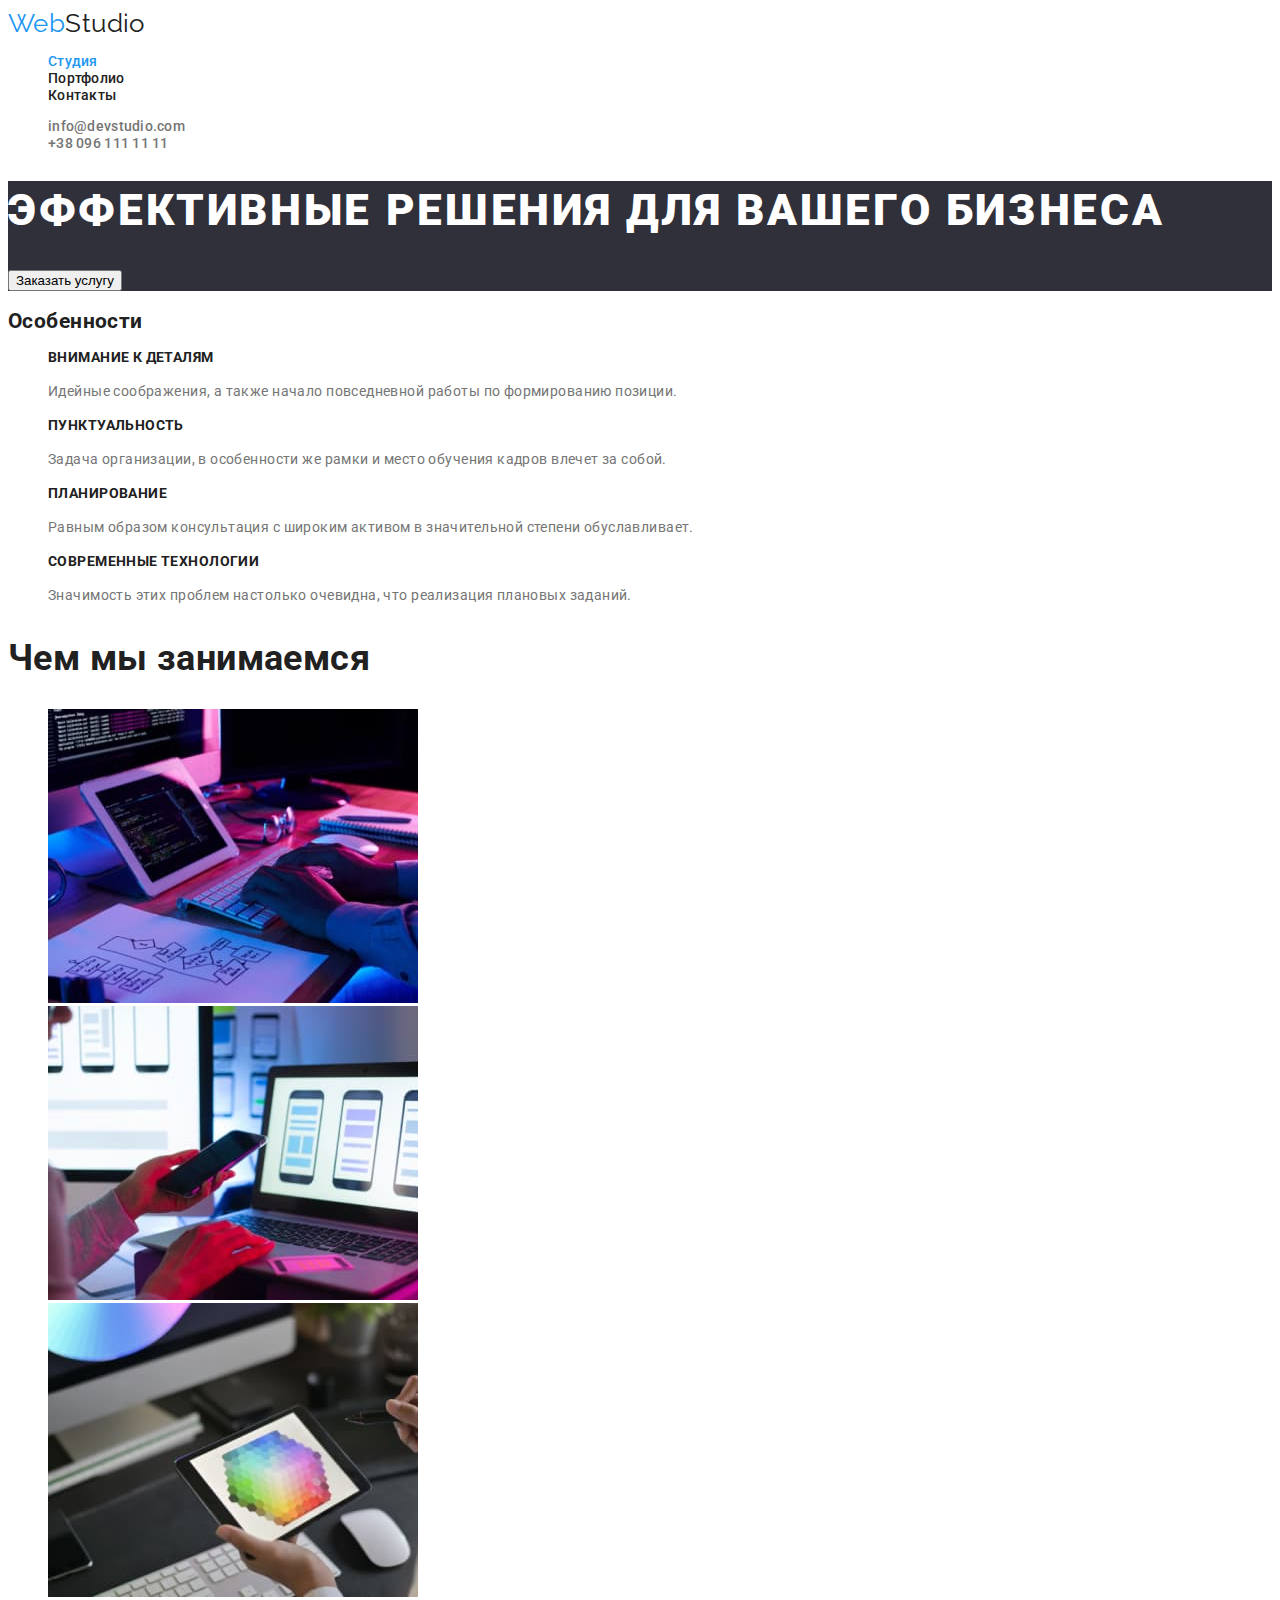
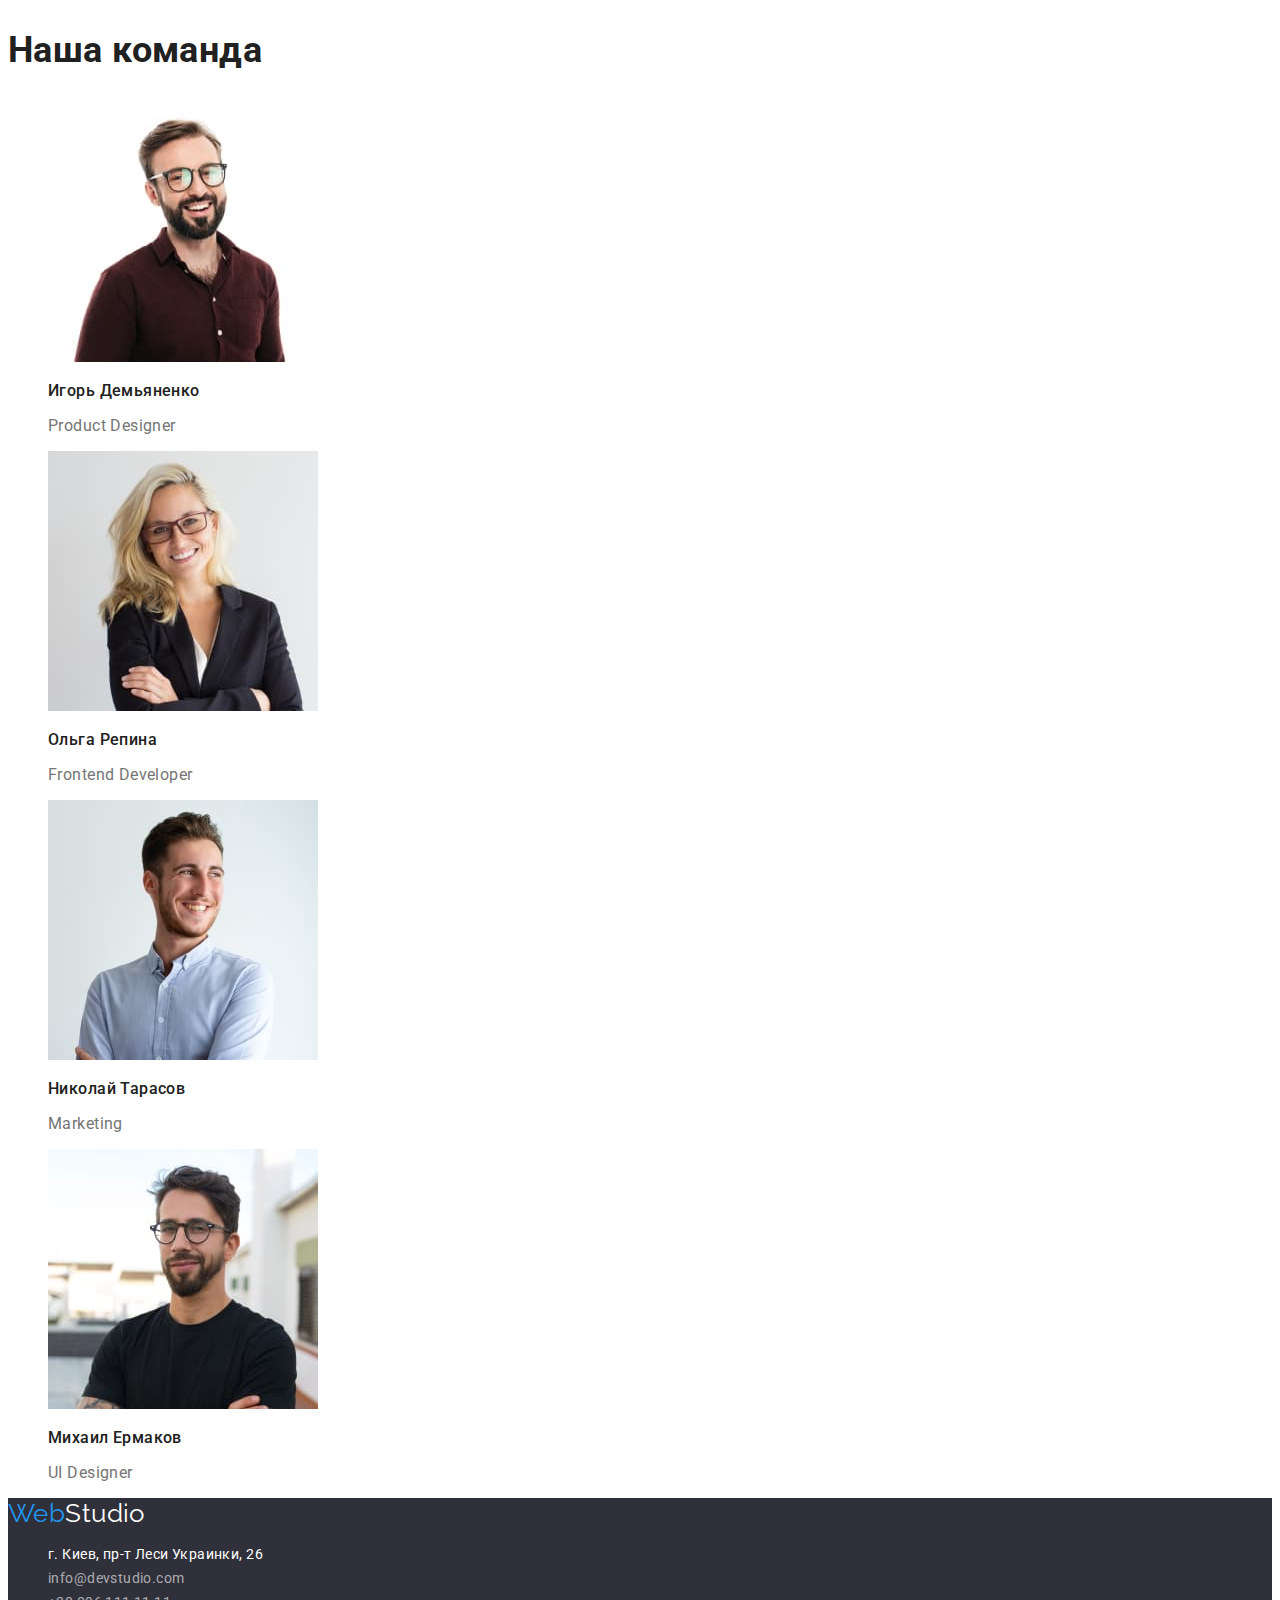
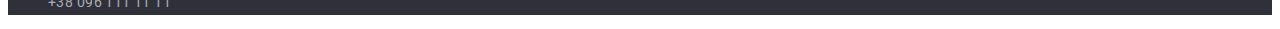
<file: index.html>
<!DOCTYPE html>
<html lang="ru">
<head>
    <meta charset="UTF-8">
    <meta http-equiv="X-UA-Compatible" content="IE=edge">
    <meta name="viewport" content="width=device-width, initial-scale=1.0">
    <title>WebStudio</title>
    <link rel="preconnect" href="https://fonts.googleapis.com">
    <link rel="preconnect" href="https://fonts.gstatic.com" crossorigin>
    <link href="https://fonts.googleapis.com/css2?family=Raleway:wght@700&family=Roboto:wght@400;500;700;900&display=swap" rel="stylesheet">
    <link rel="stylesheet" href="./css/styles.css">
</head>
<body>
    <header>
        <nav>
            <a class="logo" href="./index.html">
                <span class="logo-color">Web</span>Studio
            </a>
            <ul class="list nav-list">
                <li><a class="link nav-link current" href="./index.html">Студия</a></li>
                <li><a class="link nav-link" href="./portfolio.html">Портфолио</a></li>
                <li><a class="link nav-link" href="">Контакты</a></li>
            </ul>
        </nav>
        <ul class="list nav-list">
            <li><a class="link nav-contact" href="mailto:info@devstudio.com">info@devstudio.com</a></li>
            <li><a class="link nav-contact" href="tel:+380961111111">+38 096 111 11 11</a></li>
        </ul>
    </header>

    <main>
        <!-- HERO -->
        <section class="hero">
            <h1 class="hero-title">Эффективные решения для вашего бизнеса</h1>
            <button type="button">Заказать услугу</button>
        </section>

        <!-- Особенности -->
        <section>
            <h2>Особенности</h2> <!-- для accessibility. нужно будет спрятать -->

            <ul class="list features-list">
                <li>
                    <h3 class="features-title">Внимание к деталям</h3>
                    <p class="features-text">Идейные соображения, а также начало повседневной работы по формированию позиции.</p>
                </li>
                <li>
                    <h3 class="features-title">Пунктуальность</h3>
                    <p class="features-text">Задача организации, в особенности же рамки и место обучения кадров влечет за собой.</p>
                </li>
                <li>
                    <h3 class="features-title">Планирование</h3>
                    <p class="features-text">Равным образом консультация с широким активом в значительной степени обуславливает.</p>
                </li>
                <li>
                    <h3 class="features-title">Современные технологии</h3>
                    <p class="features-text">Значимость этих проблем настолько очевидна, что реализация плановых заданий.</p>
                </li>
            </ul>
        </section>

        <!-- Чем мы занимаемся -->
        <section>
            <h2 class="section-title">Чем мы занимаемся</h2>
            <ul class="list description-list">
                <li>
                    <img width="370" src="./images/coding.jpg" alt="Кодировка">
                </li>
                <li>
                    <img width="370" src="./images/phone.jpg" alt="Телефон">
                </li>
                <li>
                    <img width="370" src="./images/tablet.jpg" alt="Планшет">
                </li>
            </ul>
        </section>

        <!-- Наша команда -->
        <section>
            <h2 class="section-title">Наша команда</h2>
            <ul class="list team-list">
                <li>
                    <img width="270" src="./images/Igor.jpg" alt="Игорь Демьяненко">
                    <h3 class="team-name">Игорь Демьяненко</h3>
                    <p class="team-description">Product Designer</p>
                </li>
                <li>
                    <img width="270" src="./images/Olga.jpg" alt="Ольга Репина">
                    <h3 class="team-name">Ольга Репина</h3>
                    <p class="team-description">Frontend Developer</p>
                </li>
                <li>
                    <img width="270" src="./images/Nikolay.jpg" alt="Николай Тарасов">
                    <h3 class="team-name">Николай Тарасов</h3>
                    <p class="team-description">Marketing</p>
                </li>
                <li>
                    <img width="270" src="./images/Mihail.jpg" alt="Михаил Ермаков">
                    <h3 class="team-name">Михаил Ермаков</h3>
                    <p class="team-description">UI Designer</p>
                </li>
            </ul>
        </section>
    </main>

    <footer class="footer">
        <a class="logo" href="./index.html">
            <span class="logo-color">Web</span>Studio
        </a>
        <address>
            <ul class="list footer-contacts">
                <li><a class="link footer-address" href="">г. Киев, пр-т Леси Украинки, 26</a></li>
                <li><a class="link footer-mail" href="mailto:info@devstudio.com">info@devstudio.com</a></li>
                <li><a class="link footer-tel" href="tel:+380961111111">+38 096 111 11 11</a></li>
            </ul>
        </address>
    </footer>
</body>
</html>
</file>
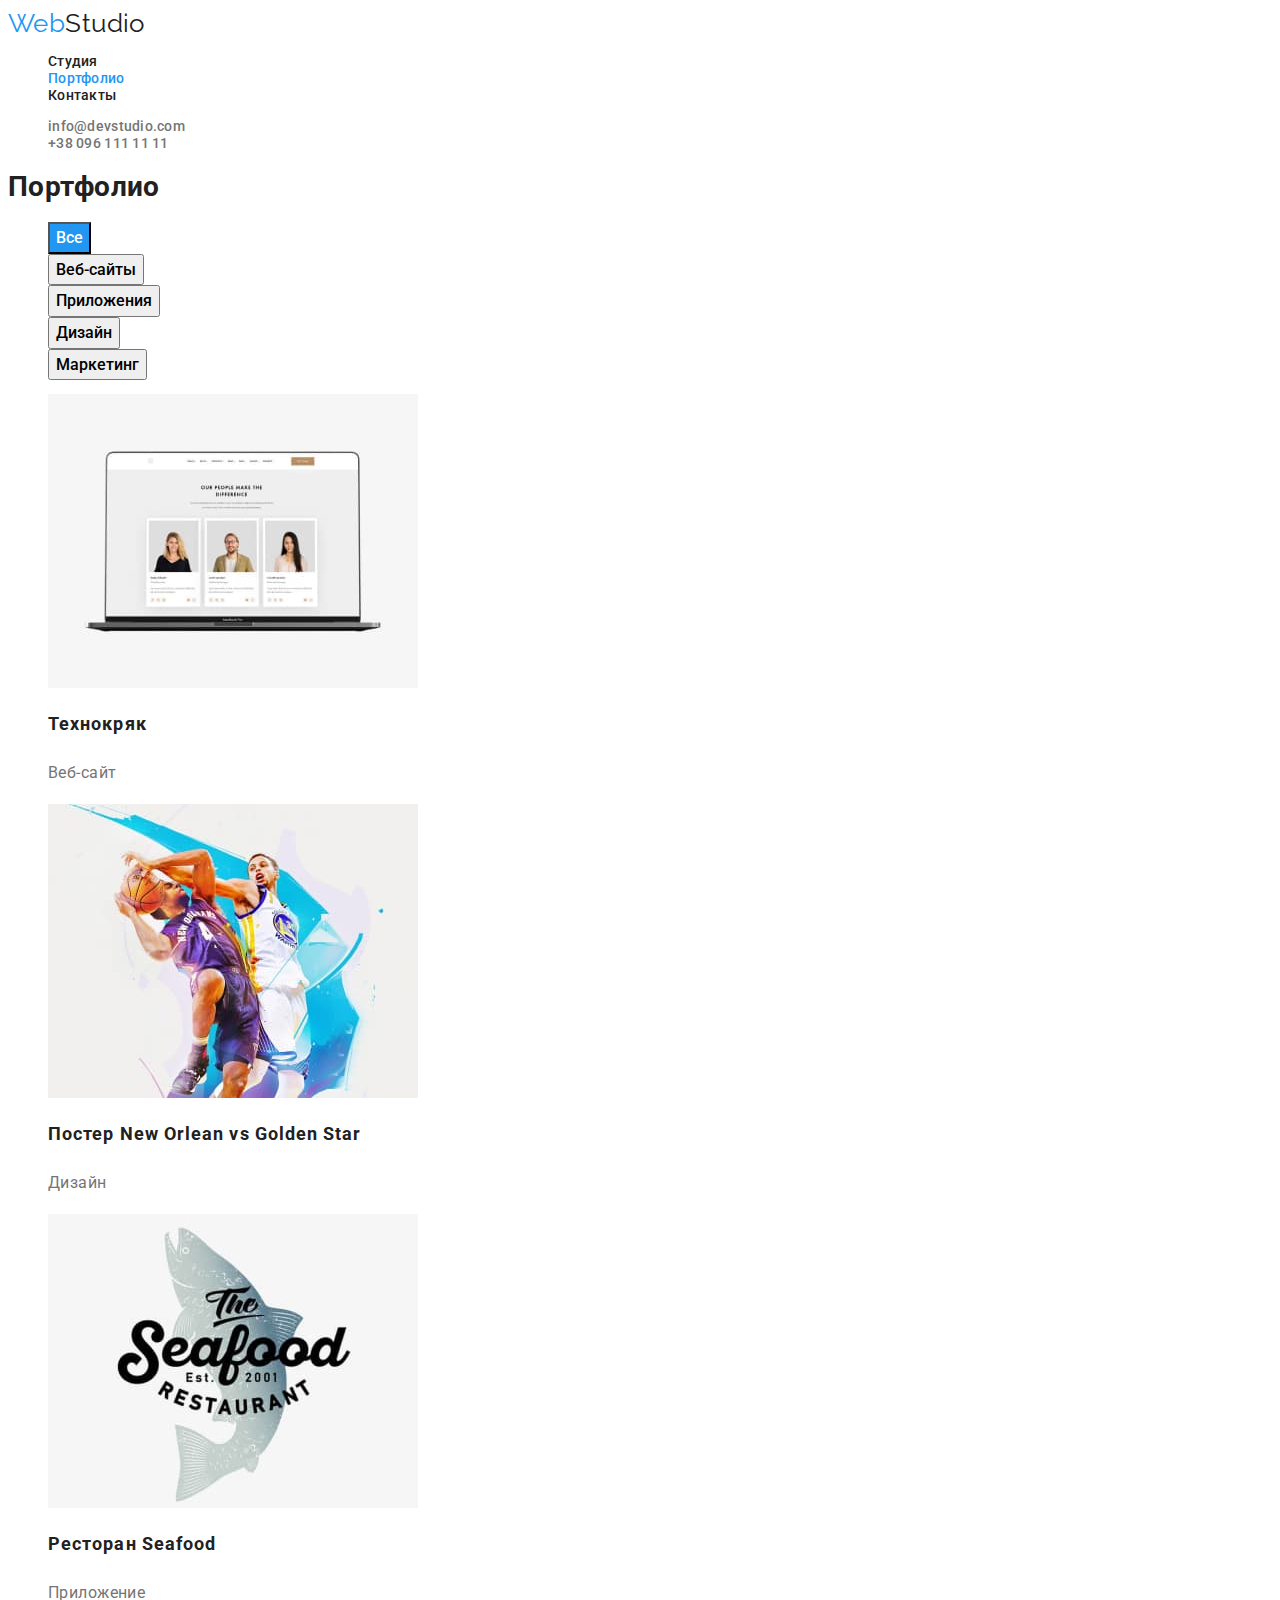
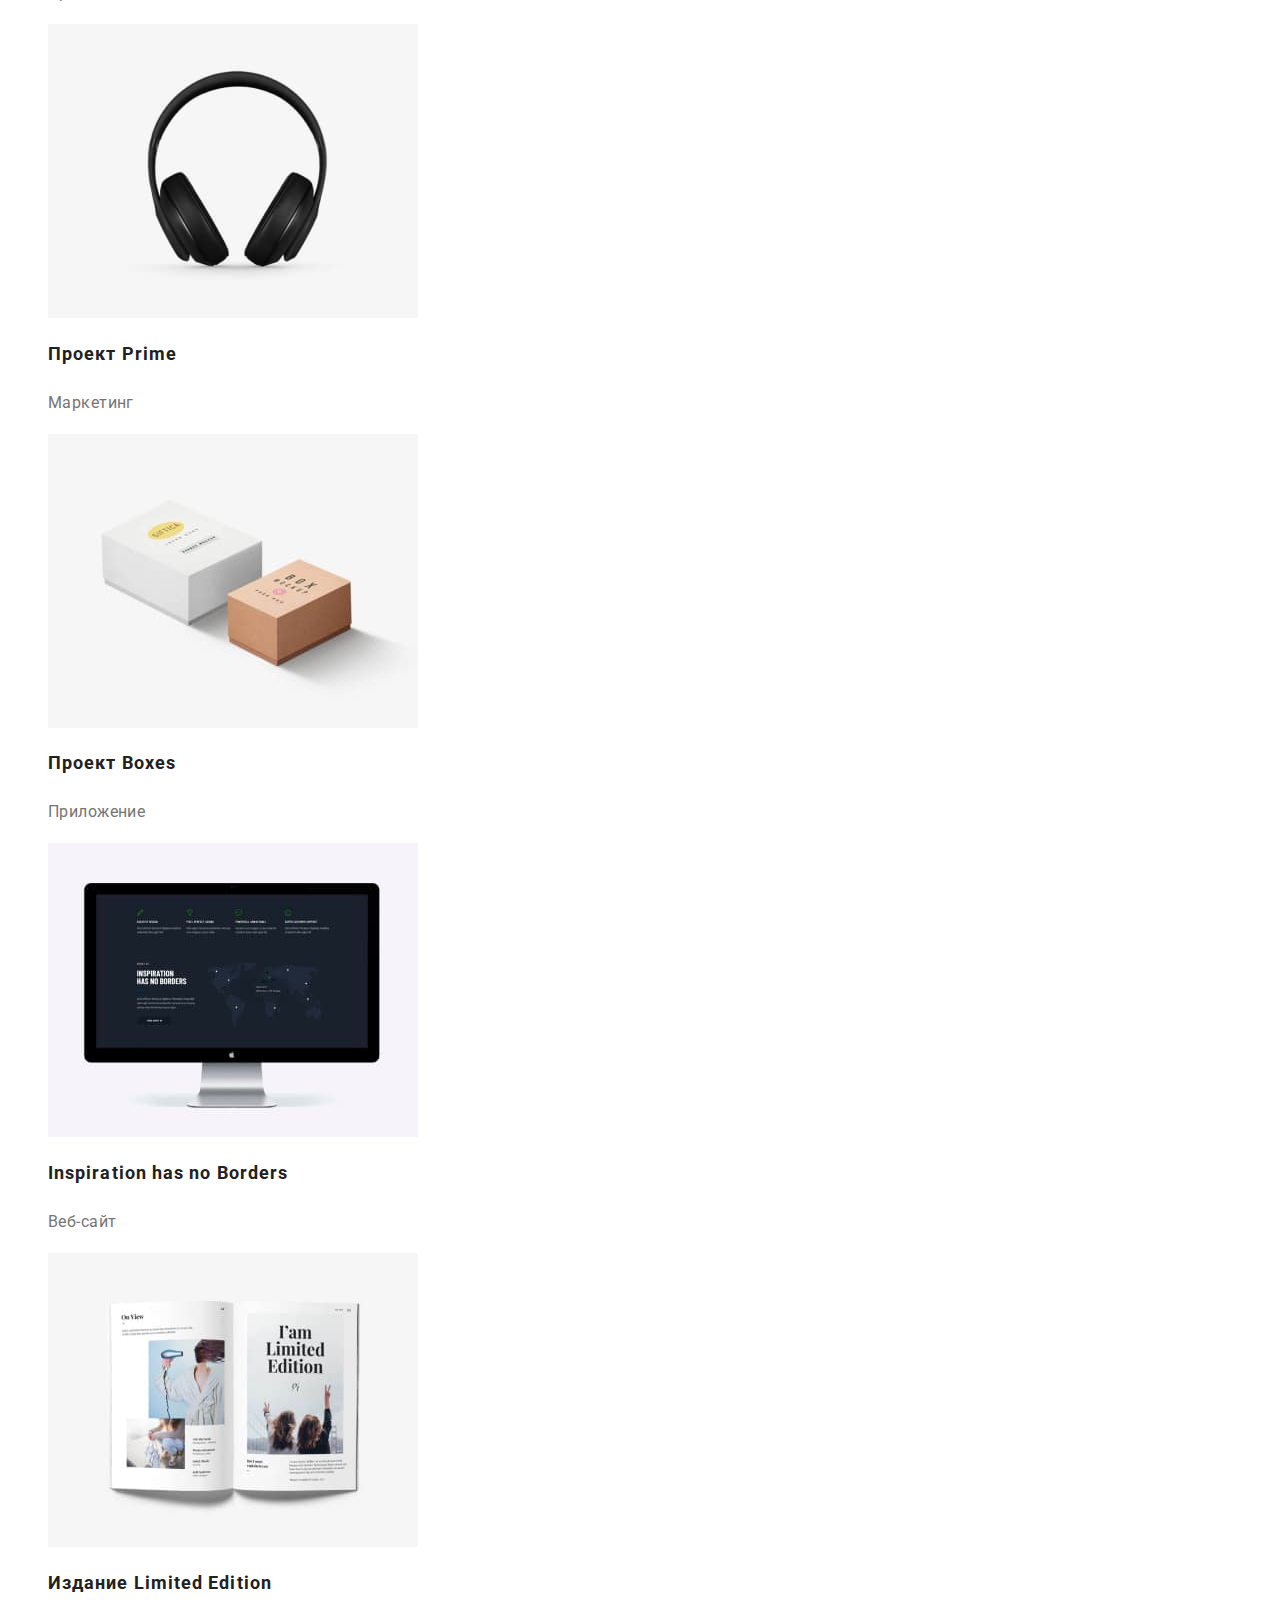
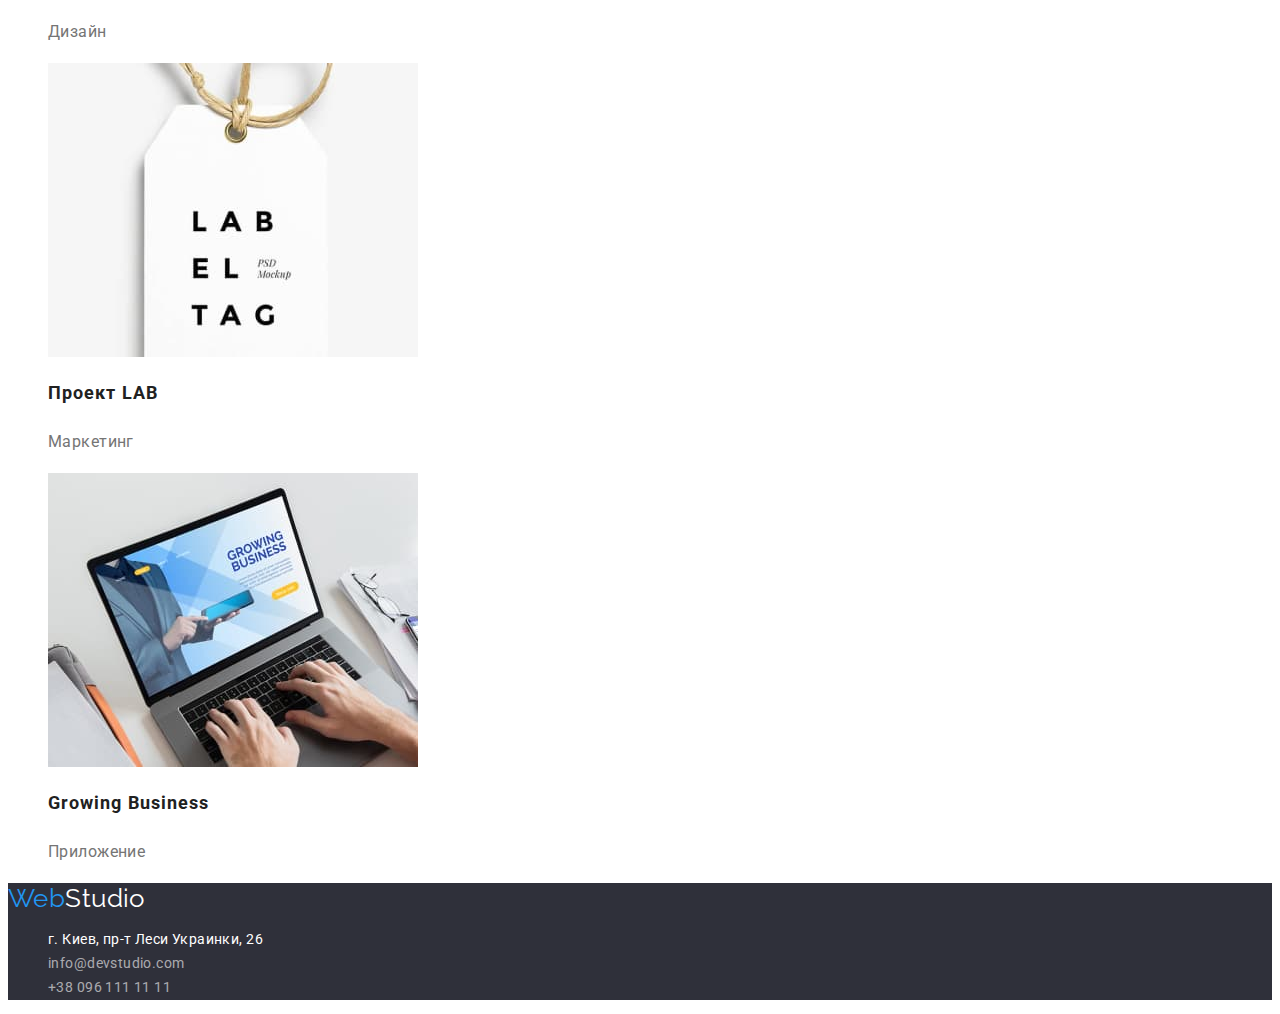
<file: portfolio.html>
<!DOCTYPE html>
<html lang="ru">
<head>
    <meta charset="UTF-8">
    <meta http-equiv="X-UA-Compatible" content="IE=edge">
    <meta name="viewport" content="width=device-width, initial-scale=1.0">
    <title>WebStudio</title>
    <link rel="preconnect" href="https://fonts.googleapis.com">
    <link rel="preconnect" href="https://fonts.gstatic.com" crossorigin>
    <link href="https://fonts.googleapis.com/css2?family=Raleway:wght@700&family=Roboto:wght@400;500;700;900&display=swap" rel="stylesheet">
    <link rel="stylesheet" href="./css/styles.css">
</head>
<body>
    <header>
        <nav>
            <a class="logo" href="./index.html">
                <span class="logo-color">Web</span>Studio
            </a>
            <ul class="list nav-list">
                <li><a class="link nav-link" href="./index.html">Студия</a></li>
                <li><a class="link nav-link current" href="./portfolio.html">Портфолио</a></li>
                <li><a class="link nav-link" href="">Контакты</a></li>
            </ul>
        </nav>
        <ul class="list nav-list">
            <li><a class="link nav-contact" href="mailto:info@devstudio.com">info@devstudio.com</a></li>
            <li><a class="link nav-contact" href="tel:+380961111111">+38 096 111 11 11</a></li>
        </ul>
    </header>

    <main>
        <!-- Filter -->
        <section>
            <h1>Портфолио</h1> <!-- для accessibility. нужно будет спрятать -->
            <ul class="list filter">
                <li>
                    <button class="filter-button active" type="button">Все</button>
                </li>
                <li>
                    <button class="filter-button" type="button">Веб-сайты</button>
                </li>
                <li>
                    <button class="filter-button" type="button">Приложения</button>
                </li>
                <li>
                    <button class="filter-button" type="button">Дизайн</button>
                </li>
                <li>
                    <button class="filter-button" type="button">Маркетинг</button>
                </li>
            </ul>
        <!-- Portfolio -->
            <ul class="list portfolio">
                <li>
                    <img width="370" src="./images/Portfolio1.jpg" alt="Ноутбук">
                    <h2 class="portfolio-title">Технокряк</h2>
                    <p class="portfolio-description">Веб-сайт</p>
                </li>
                <li>
                    <img width="370" src="./images/Portfolio2.jpg" alt="Баскетбол">
                    <h2 class="portfolio-title">Постер New Orlean vs Golden Star</h2>
                    <p class="portfolio-description">Дизайн</p>
                </li>
                <li>
                    <img width="370" src="./images/Portfolio3.jpg" alt="Логотип">
                    <h2 class="portfolio-title">Ресторан Seafood</h2>
                    <p class="portfolio-description">Приложение</p>
                </li>
                <li>
                    <img width="370" src="./images/Portfolio4.jpg" alt="Наушники">
                    <h2 class="portfolio-title">Проект Prime</h2>
                    <p class="portfolio-description">Маркетинг</p>
                </li>
                <li>
                    <img width="370" src="./images/Portfolio5.jpg" alt="Коробки">
                    <h2 class="portfolio-title">Проект Boxes</h2>
                    <p class="portfolio-description">Приложение</p>
                </li>
                <li>
                    <img width="370" src="./images/Portfolio6.jpg" alt="Монитор">
                    <h2 class="portfolio-title">Inspiration has no Borders</h2>
                    <p class="portfolio-description">Веб-сайт</p>
                </li>
                <li>
                    <img width="370" src="./images/Portfolio7.jpg" alt="Книга">
                    <h2 class="portfolio-title">Издание Limited Edition</h2>
                    <p class="portfolio-description">Дизайн</p>
                </li>
                <li>
                    <img width="370" src="./images/Portfolio8.jpg" alt="Логотип">
                    <h2 class="portfolio-title">Проект LAB</h2>
                    <p class="portfolio-description">Маркетинг</p>
                </li>
                <li>
                    <img width="370" src="./images/Portfolio9.jpg" alt="Ноутбук">
                    <h2 class="portfolio-title">Growing Business</h2>
                    <p class="portfolio-description">Приложение</p>
                </li>
            </ul>
        </section>
    </main>

    <footer class="footer">
        <a class="logo" href="./index.html">
            <span class="logo-color">Web</span>Studio
        </a>
        <address>
            <ul class="list footer-contacts">
                <li><a class="link footer-address" href="">г. Киев, пр-т Леси Украинки, 26</a></li>
                <li><a class="link footer-mail" href="mailto:info@devstudio.com">info@devstudio.com</a></li>
                <li><a class="link footer-tel" href="tel:+380961111111">+38 096 111 11 11</a></li>
            </ul>
        </address>
    </footer>
</body>
</html>
</file>
<file: css/styles.css>
:root {
    --primary-white-color: #fff;
    --primary-text-color: #212121;
    --secondary-text-color: #757575;
    --accent-color: #2196F3;
    --primary-font-family: Roboto;
    --secondary-font-family: Sans-serif;

}

body {
    font-family: var(--primary-font-family), var(--secondary-font-family);
    font-size: 14px;
    letter-spacing: 0.03em;

    background-color: var(--primary-white-color);
    color: var(--primary-text-color);
}

.link {
    text-decoration: none;
}

.list {
    list-style: none;
}

.section-title {
    font-size: 36px;
    line-height: 1.16;
}

.logo {
    font-family: 'Raleway';
    font-size: 26px;
    line-height: 1.19;
    text-decoration: none;

    color: var(--primary-text-color)
}

.logo .logo-color {
    color: var(--accent-color);
}

.nav-list {
    list-style: none;
}

.nav-link,
.nav-contact {
    font-weight: 500;
    line-height: 1.14;
    letter-spacing: 0.02em;

    color: var(--primary-text-color);
}

.current {
    color: var(--accent-color)
}

.nav-contact {
    color: var(--secondary-text-color)
}

.nav-link:hover,
.nav-link:focus,
.nav-contact:hover,
.nav-contact:focus {
    color: var(--accent-color);
}

/* Hero */

.hero {
    background: #2F303A;
}

.hero-title {
    font-weight: 900;
    font-size: 44px;
    line-height: 1.36;
    letter-spacing: 0.06em;
    text-transform: uppercase;

    color: var(--primary-white-color);
}

/* Особенности */

.features-title {
    font-size: 14px;
    line-height: 1.14;
    text-transform: uppercase;
}

.features-text {
    line-height: 1.71;
    
    color: var(--secondary-text-color);
}

/* Чем мы занимаемся */

/* Наша команда */

.team-name {
    font-weight: 500;
    font-size: 16px;
    line-height: 1.19;
}

.team-description {
    font-size: 16px;
    line-height: 1.19;

    color:var(--secondary-text-color)
}

/* Filter */

.filter-button {
    font-family: inherit;
    font-weight: 500;
    font-size: 16px;
    line-height: 1.6;
    text-align: center;

    cursor: pointer;
}

.filter-button:hover,
.filter-button:focus {
    background-color: var(--accent-color);
    color: var(--primary-white-color);
}

.active {
    background-color: var(--accent-color);
    color: var(--primary-white-color);
}

/* Portfolio */

.portfolio-title {
    font-size: 18px;
    line-height: 2;
    letter-spacing: 0.06em;
}

.portfolio-description {
    font-size: 16px;
    line-height: 1.87;

    color: var(--secondary-text-color)
}

/* Footer */

.footer {
    background-color: #2F303A;
}

.footer .logo {
    color: var(--primary-white-color);
}

.footer-address,
.footer-mail,
.footer-tel {
    font-style: normal;
    line-height: 1.71;
    text-decoration: none;

    color: rgba(255, 255, 255, 0.6);
}

.footer-address {
    color: var(--primary-white-color);
}

.footer-mail:hover,
.footer-tel:hover,
.footer-mail:focus,
.footer-tel:focus {
    color: var(--accent-color);
}
</file>
